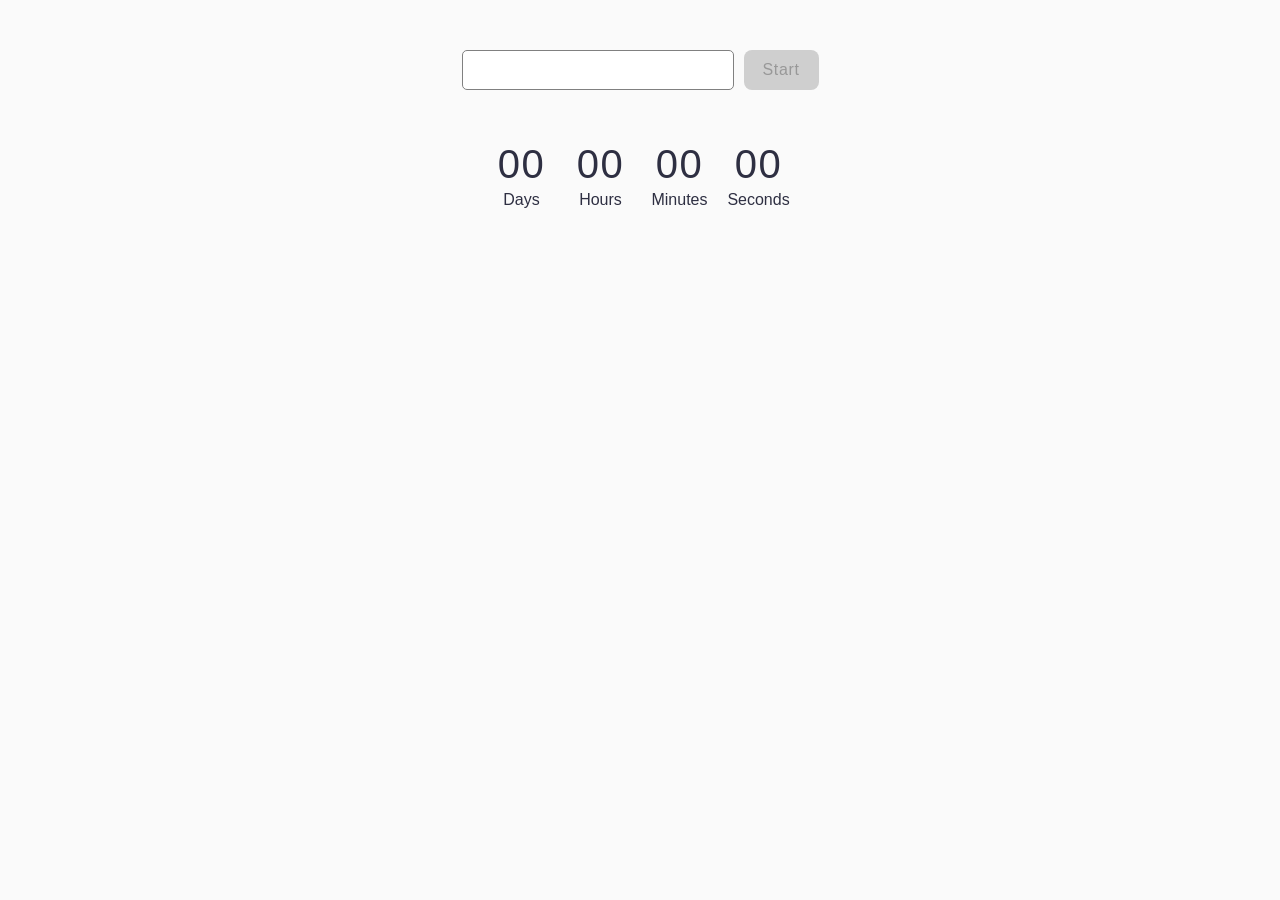
<file: src/1-timer.html>
<!DOCTYPE html>
<html lang="en">
  <head>
    <meta charset="UTF-8" />
    <meta http-equiv="X-UA-Compatible" content="IE=edge" />
    <meta name="viewport" content="width=device-width, initial-scale=1.0" />
    <title>Gallery</title>
    <link rel="stylesheet" href="./css/styles.css" />
  </head>
  <body>
    <dev class="time-container">
      <input class="date-input" type="text" id="datetime-picker" />
      <button disabled class="start-btn disabled" type="button" data-start>Start</button>
    </dev>
    
    <div class="timer">
      <div class="field">
        <span class="value days" data-days>00</span>
        <span class="label">Days</span>
      </div>
      <div class="field">
        <span class="value hours" data-hours>00</span>
        <span class="label">Hours</span>
      </div>
      <div class="field">
        <span class="value minutes" data-minutes>00</span>
        <span class="label">Minutes</span>
      </div>
      <div class="field">
        <span class="value seconds" data-seconds>00</span>
        <span class="label">Seconds</span>
      </div>
    </div>


    <script src="./js/1-timer.js" type="module"></script>
  </body>
</html>
</file>
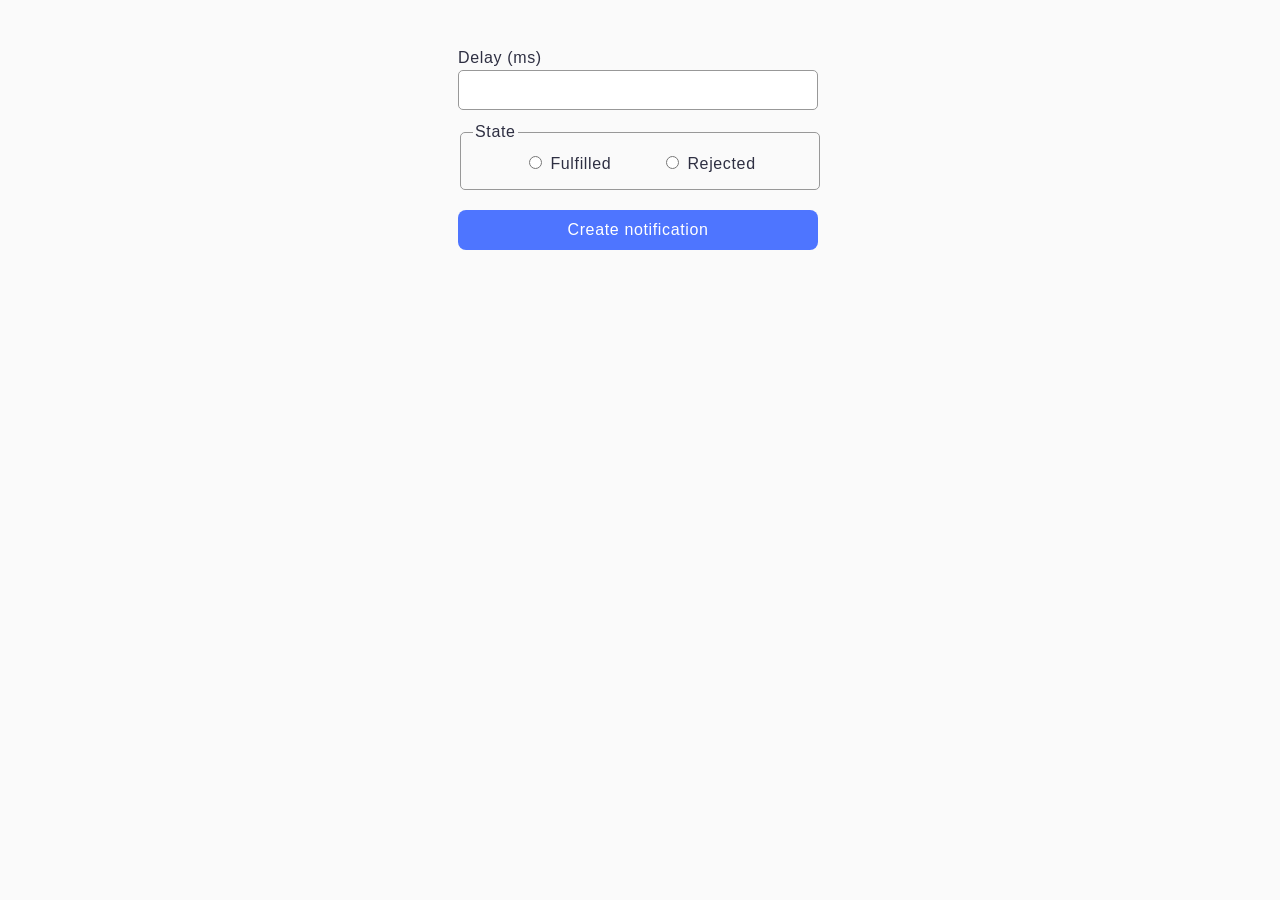
<file: src/2-snackbar.html>
<!DOCTYPE html>
<html lang="en">
  <head>
    <meta charset="UTF-8" />
    <meta http-equiv="X-UA-Compatible" content="IE=edge" />
    <meta name="viewport" content="width=device-width, initial-scale=1.0" />
    <title>Snackbar</title>
    <link rel="stylesheet" href="./css/styles.css" />
    <script src="./js/2-snackbar.js" type="module"></script>
  </head>
  <body>
    <div class="container-form">
          <form class="form">
            <label class="delay-label">
              Delay (ms)
              <input class="delay-input" type="number" name="delay" required />
            </label>
          
            <fieldset class="state-input-fieldset">
              <legend>State</legend>
              <label>
                <input class="radio-input" type="radio" name="state" value="fulfilled" required />
                Fulfilled
              </label>
              <label>
                <input class="radio-input" type="radio" name="state" value="rejected" required />
                Rejected
              </label>
            </fieldset>
          
            <button class="notificate-btn" type="submit">Create notification</button>
          </form>
    </div>
  </body>
</html>
</file>
<file: src/css/styles.css>
/* -------------------------- RESET  -------------------------- */
h1,
h2,
h3,
h4,
h5,
h6,
p {
  margin: 0;
}

ul,
li {
  margin: 0;
  padding: 0;
}

ul {
  list-style-type: none;
}

img {
  display: block;
  max-width: 100%;
  height: auto;
}

button {
  cursor: pointer;
}

a {
  text-decoration: none;
  color: inherit;
}


* {
  box-sizing: border-box;
}

body {
  margin: 16px;
  font-family: -apple-system, BlinkMacSystemFont, 'Segoe UI', Roboto, Oxygen,
    Ubuntu, Cantarell, 'Open Sans', 'Helvetica Neue', sans-serif;
  -webkit-font-smoothing: antialiased;
  -moz-osx-font-smoothing: grayscale;
  background-color: #fafafa;
  color: #212121;
  line-height: 1.5;
}
/* -------------------------- /RESET  -------------------------- */

/* -------------------------- Timer STYLES  -------------------------- */
.start-btn{
  width: 75px;
  height: 40px;

  border: none;
  border-radius: 8px;

  font-family: "Montserrat", sans-serif;
  font-weight: 500;
  font-size: 16px;
  line-height: 1.5;
  letter-spacing: 0.04em;
  color: #fff;

  background-color: #4e75ff;

  transition: background-color 250ms linear, transform  250ms linear;
}

.start-btn:hover{
  background-color: #6c8cff;
  transform: scale(1.1);
}

.date-input, .delay-input{
  width: 272px;
  height: 40px;
  padding-left: 20px;
  font-size: 20px;

  border-radius: 5px;
  border: 1px #808080 solid;
  outline: none;

  transition: border-color 250ms linear, border-width 250ms linear, box-shadow 250ms linear;
}

.date-input:hover, .delay-input:hover{
  border-color: #000000;
}

.date-input:focus, .delay-input:focus {
  border-color:#4E75FF;
  box-shadow: 1px 6px 59px -3px rgba(83, 69, 153, 1);
}

.field{
  display: flex;
  flex-direction: column;
  align-items: center;
  justify-content: center;

  width: 55px;
  height: 72px;
}

.value{
  font-family: "Montserrat", sans-serif;

  font-weight: 400;
  font-size: 40px;
  line-height: 1.2;
  letter-spacing: 0.04em;
  color: #2e2f42;
}

.label{
  font-family: "Montserrat", sans-serif;

font-weight: 400;
  font-size: 16px;
  line-height: 1.5;
  color: #2e2f42;
}

.timer{
  display: flex;
  gap: 24px;
  align-items: center;
  justify-content: center;

  margin-top: 50px;
}

.time-container{
  display: flex;
  align-items: center;
  justify-content: center;
  gap: 10px;

  margin-top: 50px;
}

.disabled{
  pointer-events: none;
  background-color: #cfcfcf;
  color: #989898;
}

.error{
  border-color: #a73123;
  box-shadow: 1px 6px 59px -3px rgba(153, 70, 70, 1);
}
/* -------------------------- /Timer STYLES  -------------------------- */

/* -------------------------- /Snackbar STYLES  -------------------------- */
.container-form{
  width: 100%;
  display: flex;
  align-items: center;
  justify-content: center;

  padding-top: 30px;
}

label{
  font-family: "Montserrat", sans-serif;

  font-weight: 400;
  font-size: 16px;
  line-height: 1.5;
  letter-spacing: 0.04em;
  color: #2e2f42;
}

.delay-input{
  display: block;
  width: 360px;
  height: 40px;

  border: 1px #989898 solid;

  border-radius: 5px;
  margin-bottom: 10px;
}


fieldset{
  width: 360px;
  height: 70px;

  border: 1px #989898 solid;
  border-radius: 5px;

  font-family: "Montserrat", sans-serif;
  font-weight: 400;
  font-size: 16px;
  line-height: 1.5;
  letter-spacing: 0.04em;
  color: #2e2f42;

  display: flex;
  align-items: center;
  justify-content: center;
  gap: 50px;

  transition: border-color 250ms linear;
}

fieldset:hover{
  border-color: #000000;
}

.notificate-btn{
  border-radius: 8px;
  width: 360px;
  height: 40px;

  background-color: #4e75ff;
  border: none;
  
  display: flex;
  align-items: center;
  justify-content: center;

  font-weight: 500;
  font-size: 16px;
  line-height: 1.5;
  letter-spacing: 0.04em;
  color: #fff;
  margin-top: 20px;

  transition: background-color 250ms linear, transform 250ms linear;
}

.notificate-btn:hover{
  background-color: #6c8cff;
  transform: scale(1.1);
}
</file>
